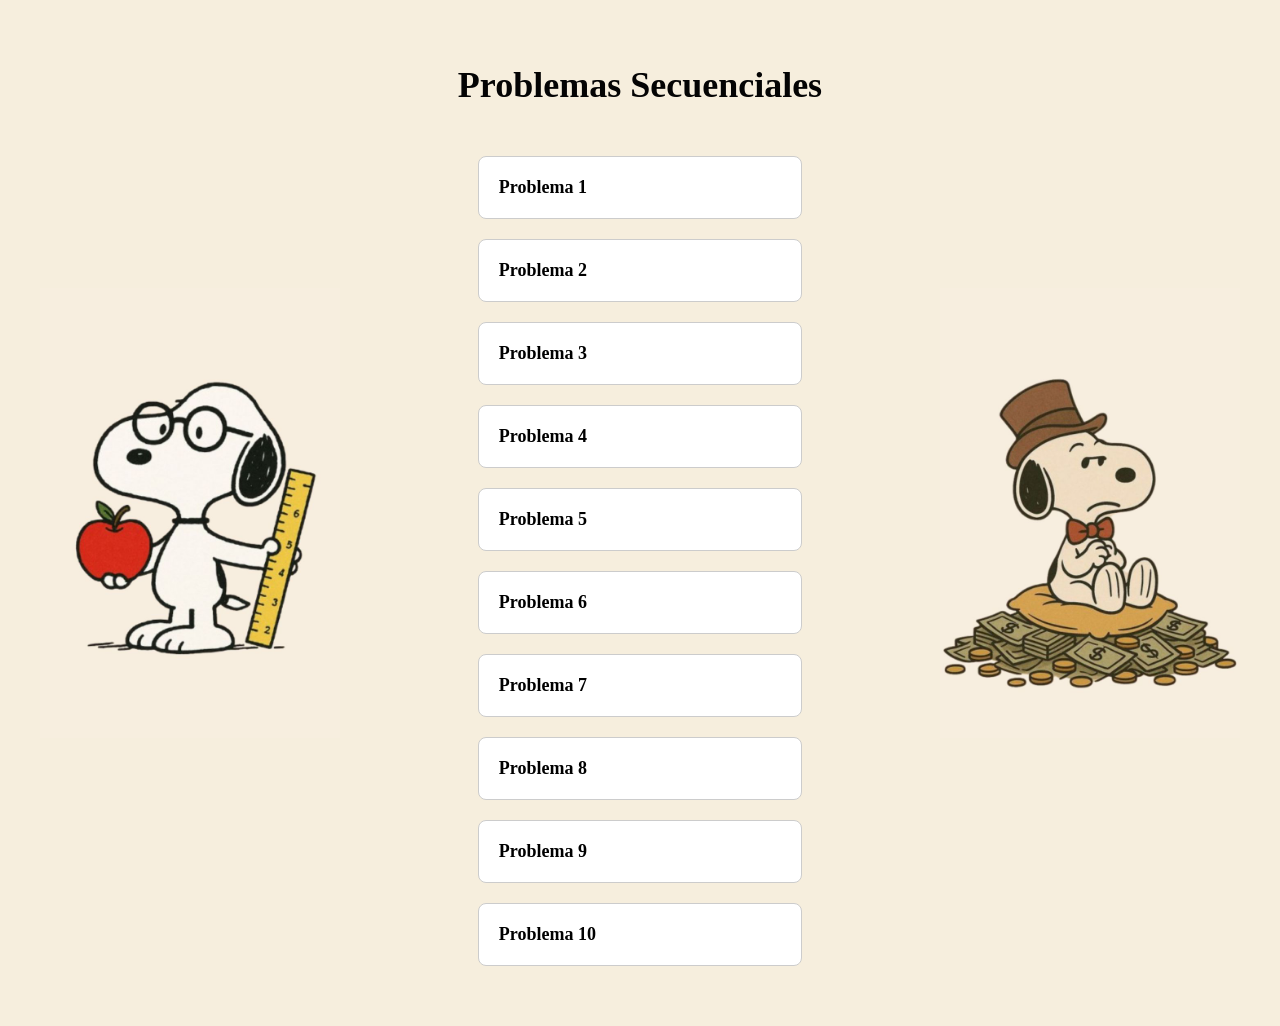
<file: Hanna_Paloma_Holguin/index.html>
<!DOCTYPE html>
<html lang="en">
<head>
    <meta charset="UTF-8">
    <meta name="viewport" content="width=device-width, initial-scale=1.0">
    <title>Document</title>
    <link rel="stylesheet" href="styles/styles.css">
</head>
<body>
    <div class="contenedor-principal">
    <h1>Problemas Secuenciales</h1>
    
    <div class="menuBotones">
        <a href="secuenciales/index1.html" class="botonMenu">Problema 1</a>
        <a href="secuenciales/index2.html" class="botonMenu">Problema 2</a>
        <a href="secuenciales/index3.html" class="botonMenu">Problema 3</a>
        <a href="secuenciales/index4.html" class="botonMenu">Problema 4</a>
        <a href="secuenciales/index5.html" class="botonMenu">Problema 5</a>
        <a href="secuenciales/index6.html" class="botonMenu">Problema 6</a>
        <a href="secuenciales/index7.html" class="botonMenu">Problema 7</a>
        <a href="secuenciales/index8.html" class="botonMenu">Problema 8</a>
        <a href="secuenciales/index9.html" class="botonMenu">Problema 9</a>
        <a href="secuenciales/index10.html" class="botonMenu">Problema 10</a>
    </div>

    <img src="images/imagen_derecha.jpg" class="imgLateral imgIzq" alt="Decoración izquierda">
    <img src="images/imagen_dinero2.jpg" class="imgLateral imgDer" alt="Decoración derecha">


</div>
    
</body>
</html>
</file>
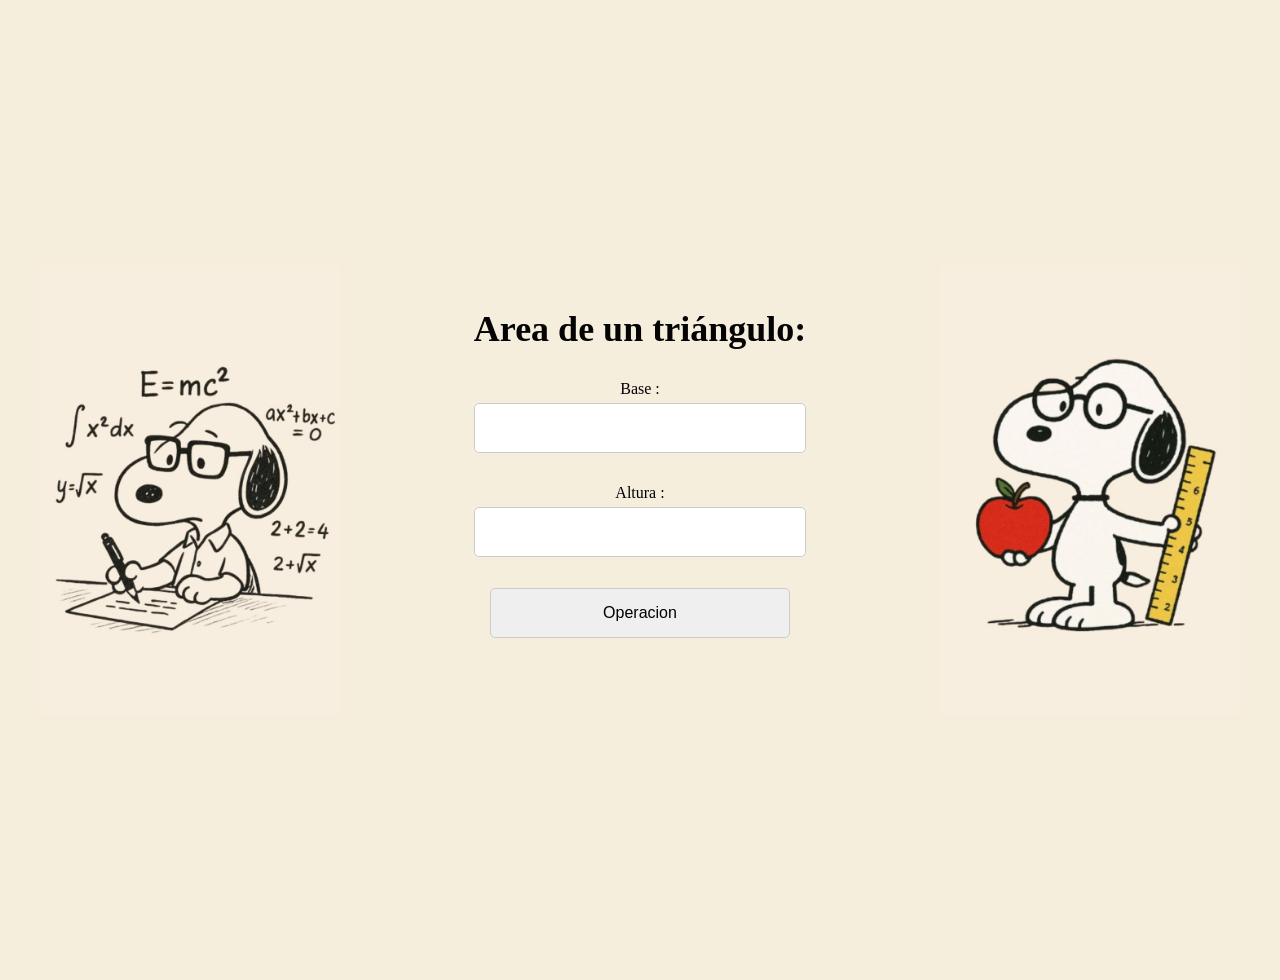
<file: Hanna_Paloma_Holguin/secuenciales/index1.html>
<!DOCTYPE html>
<html lang="en">
<head>
    <meta charset="UTF-8">
    <meta name="viewport" content="width=device-width, initial-scale=1.0">
    <title>Document</title>
    <link rel="stylesheet" href="../styles/styles.css">
</head>
<body>
    <h1>Area de un triángulo: </h1>

    <label for="b">Base :</label>
    <input type="text" id="b" name="b"><br>
    <label for="h">Altura :</label>
    <input type="text" id="h" name="h"><br>
    <button onclick="triangulo()">Operacion</button><br>

    <img src="../images/imagen_mate.jpg" class="imgLateral imgIzq" alt="Decoración izquierda">
    <img src="../images/imagen_derecha.jpg" class="imgLateral imgDer" alt="Decoración derecha">

    <p id="result"></p>      
</body> 
   <script src="../scripts/problema1.js" defer></script> 
</html>
</file>
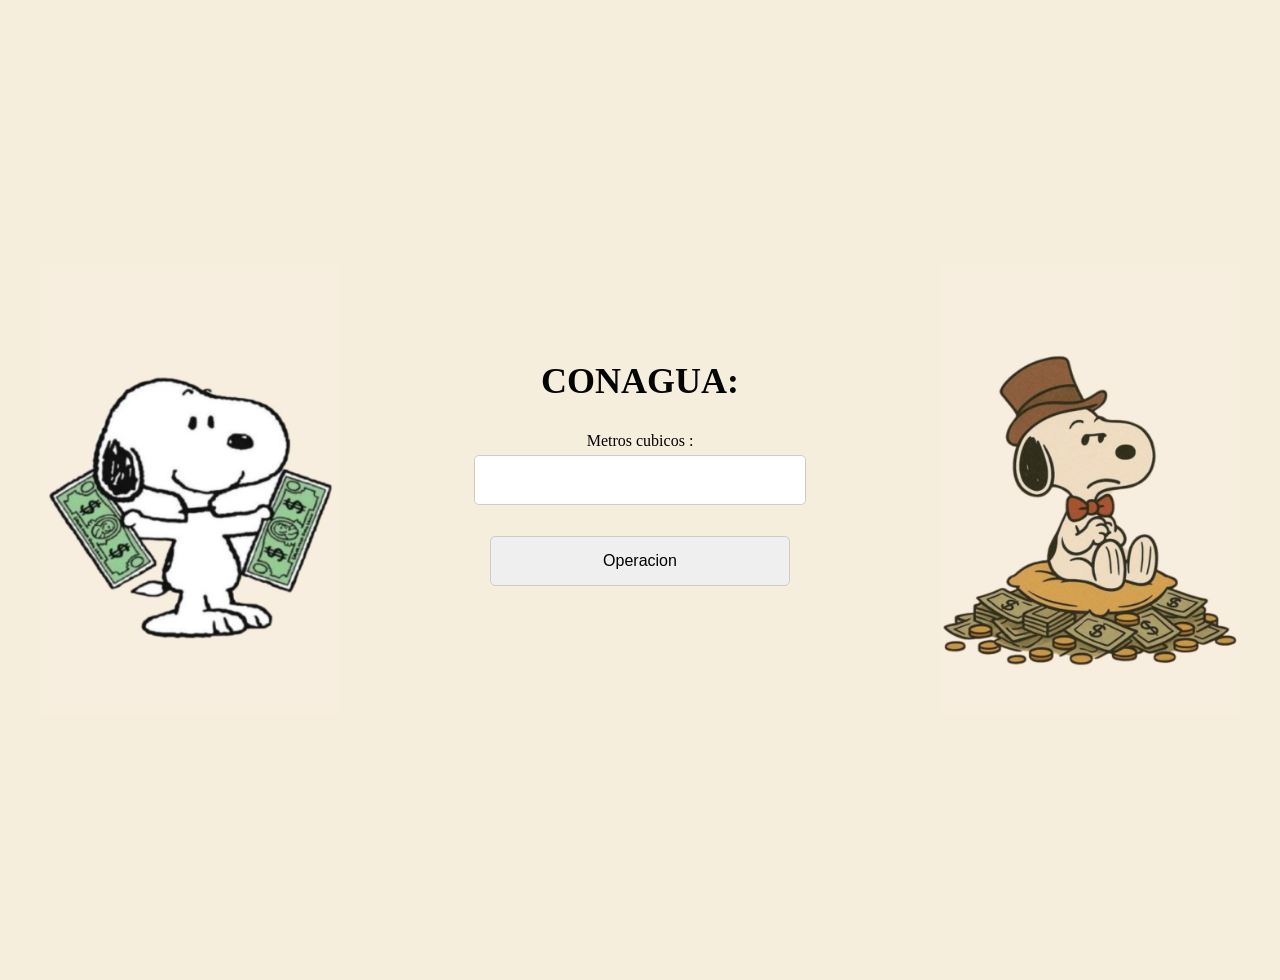
<file: Hanna_Paloma_Holguin/secuenciales/index10.html>
<!DOCTYPE html>
<html lang="en">
<head>
    <meta charset="UTF-8">
    <meta name="viewport" content="width=device-width, initial-scale=1.0">
    <title>Document</title>
    <link rel="stylesheet" href="../styles/styles.css">
</head>
<body>
    <h1>CONAGUA: </h1>

    <label for="metros">Metros cubicos :</label>
    <input type="text" id="metros" name="metros"><br>
    <button onclick="conagua()">Operacion</button><br>

    <img src="../images/imagen_dinero.jpg" class="imgLateral imgIzq" alt="Decoración izquierda">
    <img src="../images/imagen_dinero2.jpg" class="imgLateral imgDer" alt="Decoración derecha">

    <p id="result"></p>      
</body> 
   <script src="../scripts/problema10.js" defer></script> 
</html>
</file>
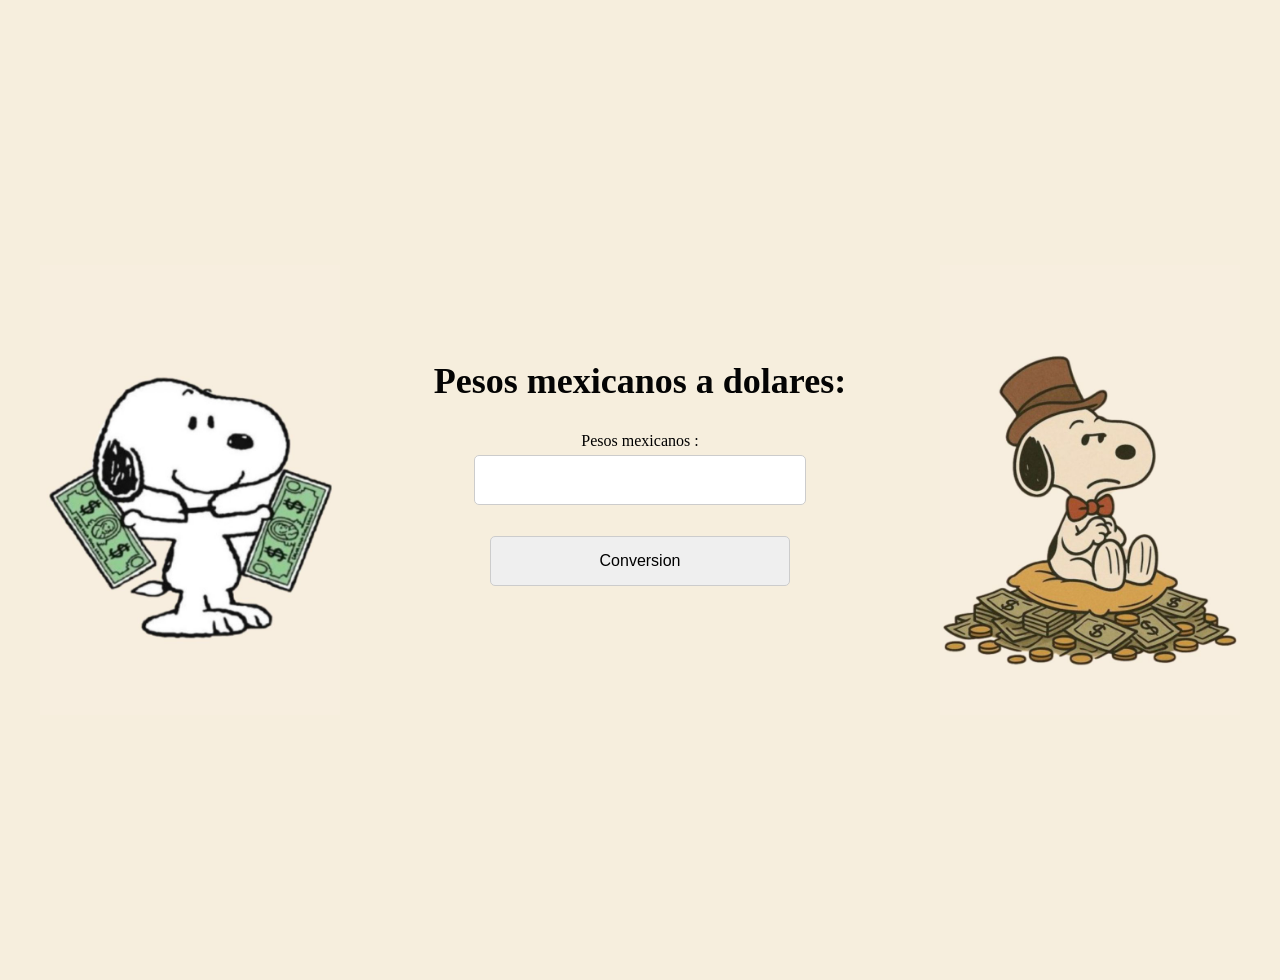
<file: Hanna_Paloma_Holguin/secuenciales/index2.html>
<!DOCTYPE html>
<html lang="en">
<head>
    <meta charset="UTF-8">
    <meta name="viewport" content="width=device-width, initial-scale=1.0">
    <title>Document</title>
    <link rel="stylesheet" href="../styles/styles.css">
</head>
<body>
    <h1>Pesos mexicanos a dolares: </h1>
    <label for="peso">Pesos mexicanos :</label>
    <input type="text" id="pesos" name="pesos"><br>
    <button onclick="dolares()">Conversion</button><br>

    <img src="../images/imagen_dinero.jpg" class="imgLateral imgIzq" alt="Decoración izquierda">
    <img src="../images/imagen_dinero2.jpg" class="imgLateral imgDer" alt="Decoración derecha">

    <p id="result"></p>      
</body> 
   <script src="../scripts/problema2.js" defer></script> 
</html>
</file>
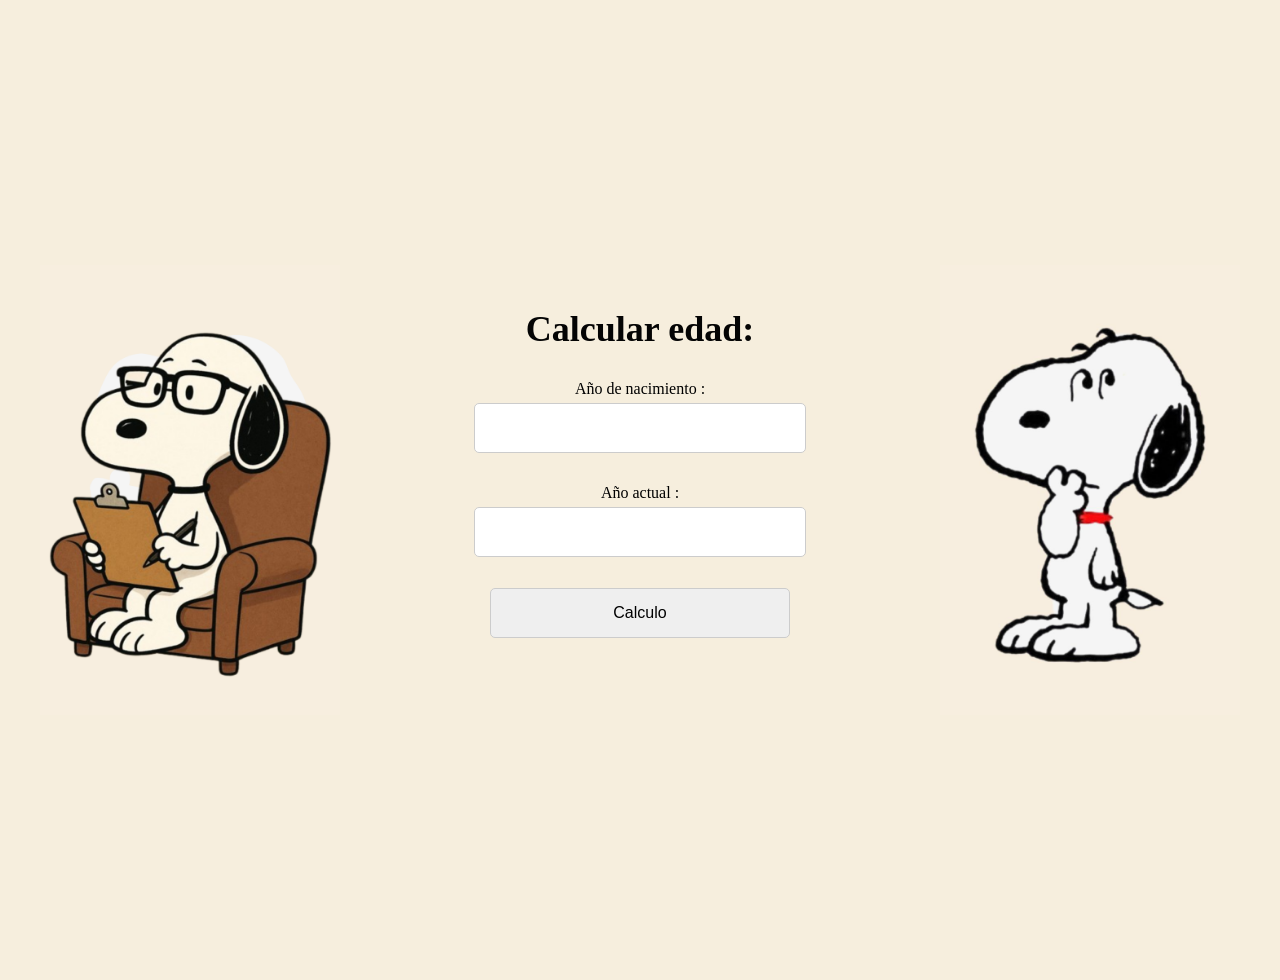
<file: Hanna_Paloma_Holguin/secuenciales/index3.html>
<!DOCTYPE html>
<html lang="en">
<head>
    <meta charset="UTF-8">
    <meta name="viewport" content="width=device-width, initial-scale=1.0">
    <title>Document</title>
    <link rel="stylesheet" href="../styles/styles.css">
</head>
<body>
    <h1>Calcular edad: </h1>

    <label for="empleado">Año de nacimiento :</label>
    <input type="text" id="empleado" name="empleado"><br>
    <label for="actyear">Año actual :</label>
    <input type="text" id="actyear" name="actyear"><br>
    <button onclick="edades()">Calculo</button><br>

    <img src="../images/imagenes_therapy.png" class="imgLateral imgIzq" alt="Decoración izquierda">
    <img src="../images/imagen_doubt.jpg" class="imgLateral imgDer" alt="Decoración derecha">

    <p id="result"></p>      
</body> 
   <script src="../scripts/problema3.js" defer></script> 
</html>
</file>
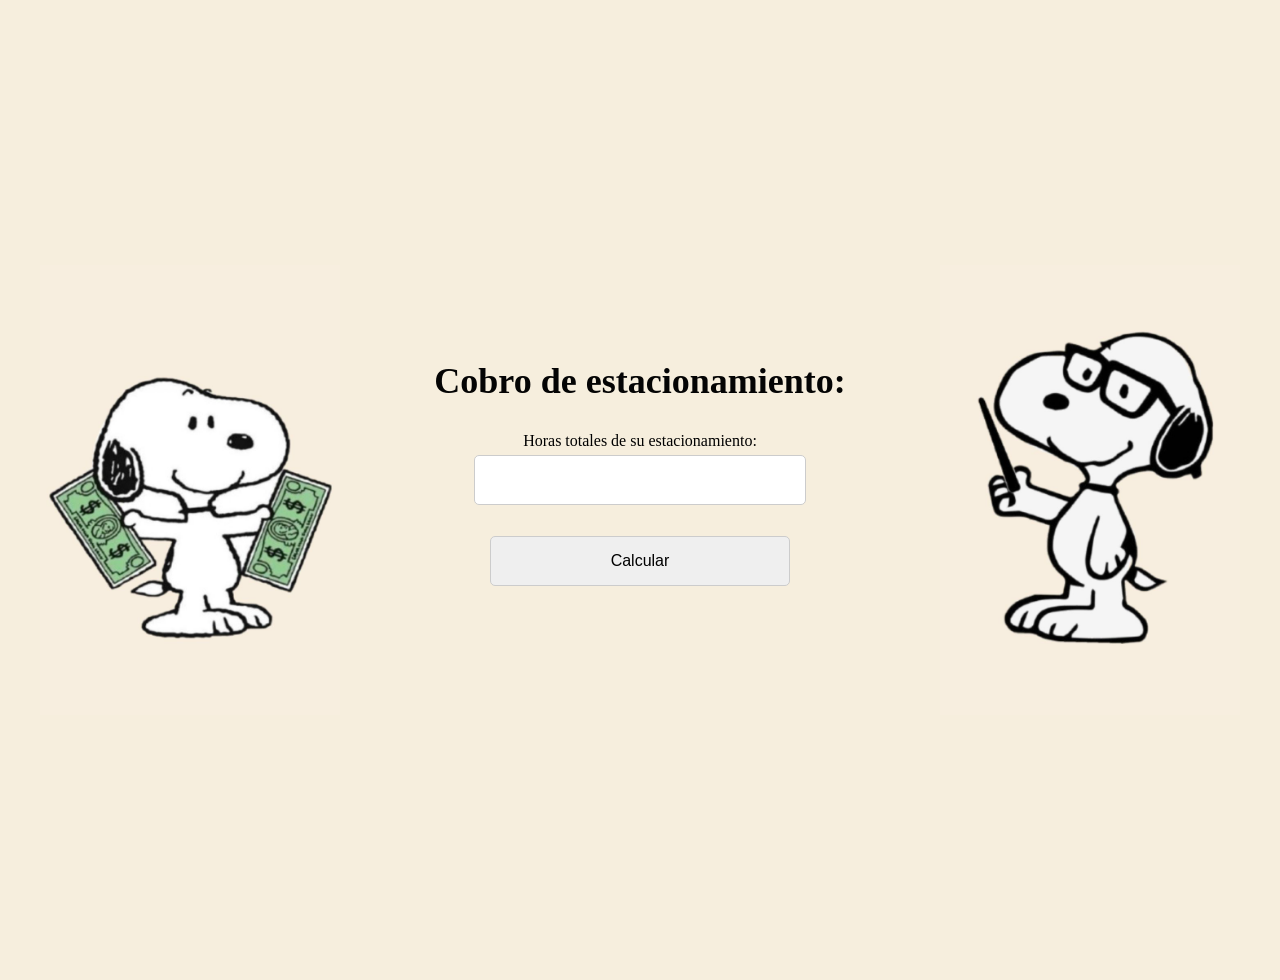
<file: Hanna_Paloma_Holguin/secuenciales/index4.html>
<!DOCTYPE html>
<html lang="en">
<head>
    <meta charset="UTF-8">
    <meta name="viewport" content="width=device-width, initial-scale=1.0">
    <title>Document</title>
    <link rel="stylesheet" href="../styles/styles.css">
</head>
<body>
    <h1>Cobro de estacionamiento: </h1>

    <label for="horas">Horas totales de su estacionamiento:</label>
    <input type="text" id="horas" name="horas"><br>
    <button onclick="tarifa()">Calcular</button><br>

    <img src="../images/imagen_dinero.jpg" class="imgLateral imgIzq" alt="Decoración izquierda">
    <img src="../images/imagen_teacher.jpg" class="imgLateral imgDer" alt="Decoración derecha">

    <p id="result"></p>      
</body> 
   <script src="../scripts/problema4.js" defer></script> 
</html>
</file>
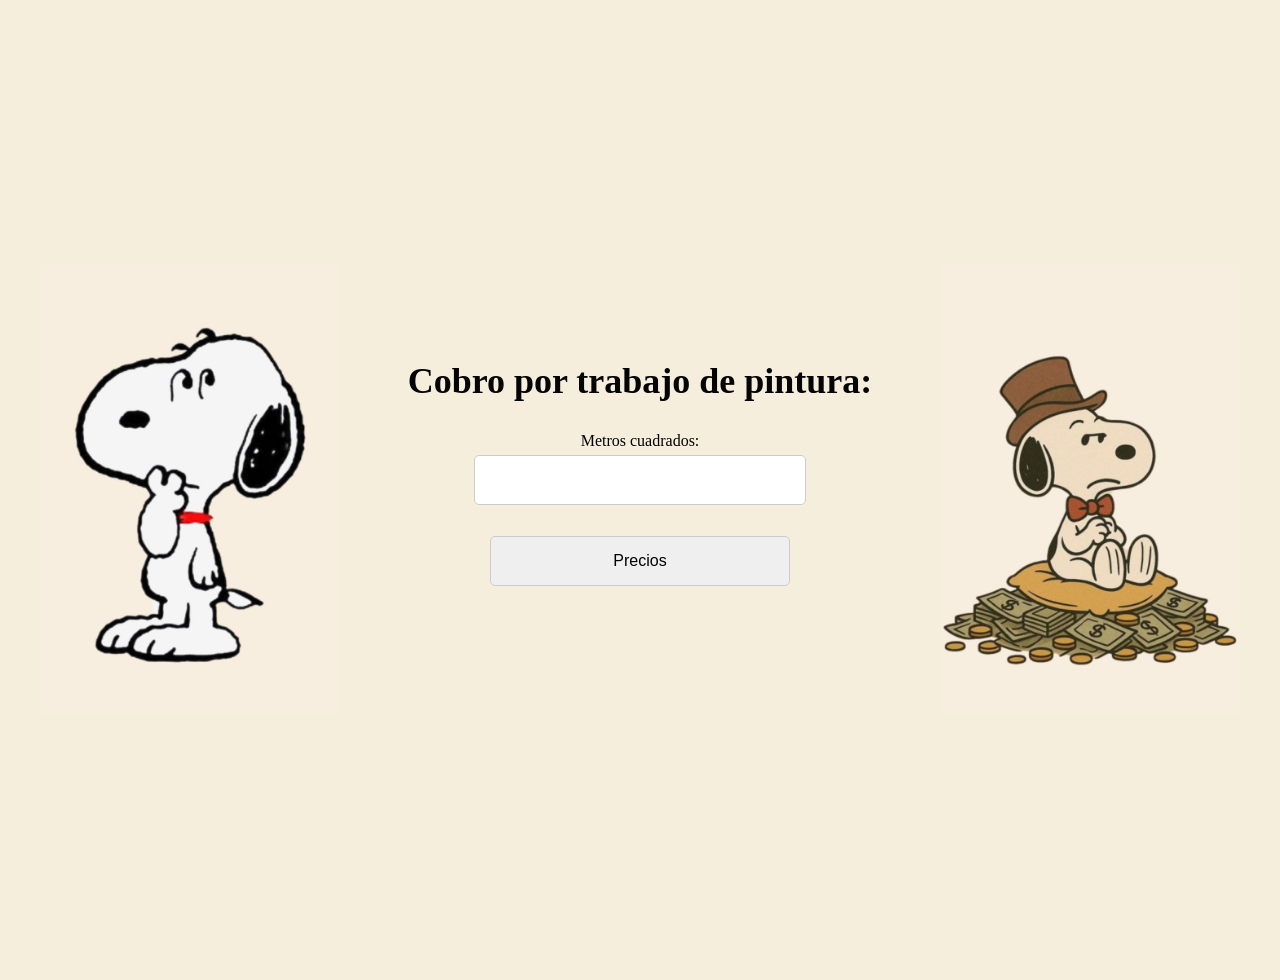
<file: Hanna_Paloma_Holguin/secuenciales/index5.html>
<!DOCTYPE html>
<html lang="en">
<head>
    <meta charset="UTF-8">
    <meta name="viewport" content="width=device-width, initial-scale=1.0">
    <title>Document</title>
    <link rel="stylesheet" href="../styles/styles.css">
</head>
<body>
    <h1>Cobro por trabajo de pintura: </h1>

    <label for="metros">Metros cuadrados:</label>
    <input type="text" id="metros" name="metros"><br>
    <button onclick="pintura()">Precios</button><br>

    <img src="../images/imagen_doubt.jpg" class="imgLateral imgIzq" alt="Decoración izquierda">
    <img src="../images/imagen_dinero2.jpg" class="imgLateral imgDer" alt="Decoración derecha">

    <p id="result"></p>      
</body> 
   <script src="../scripts/probelma5.js" defer></script> 
</html>
</file>
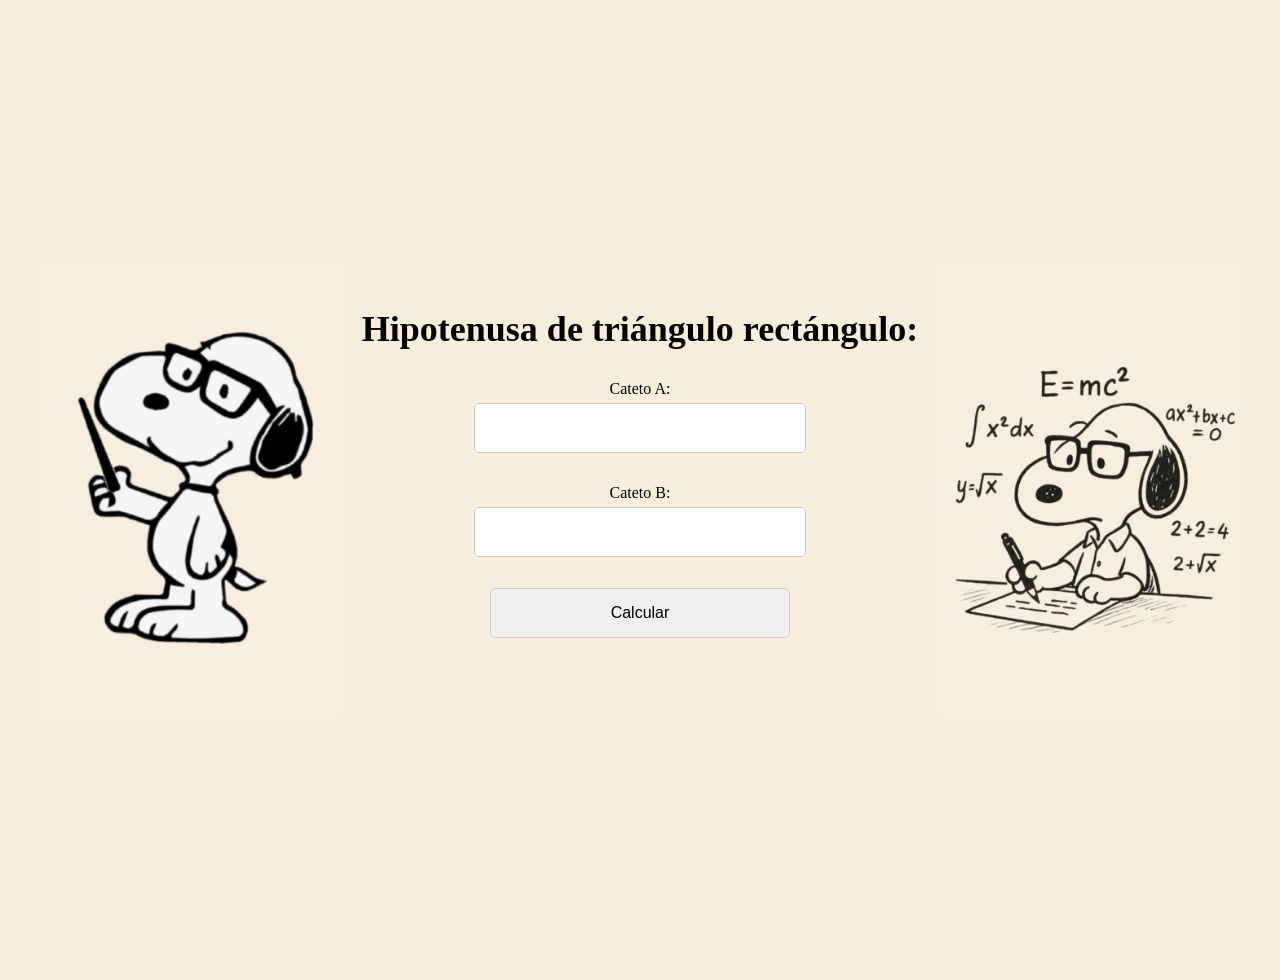
<file: Hanna_Paloma_Holguin/secuenciales/index6.html>
<!DOCTYPE html>
<html lang="en">
<head>
    <meta charset="UTF-8">
    <meta name="viewport" content="width=device-width, initial-scale=1.0">
    <title>Document</title>
    <link rel="stylesheet" href="../styles/styles.css">
</head>
<body>
    <h1>Hipotenusa de triángulo rectángulo: </h1>

    <label for="catetoA">Cateto A:</label>
    <input type="text" id="catetoA" name="catetoA"><br>
    <label for="catetoB">Cateto B:</label>
    <input type="text" id="catetoB" name="catetoB"><br>
    <button onclick="hipotenusa()">Calcular</button><br>

    <img src="../images/imagen_teacher.jpg" class="imgLateral imgIzq" alt="Decoración izquierda">
    <img src="../images/imagen_mate.jpg" class="imgLateral imgDer" alt="Decoración derecha">

    <p id="result"></p>      
</body> 
   <script src="../scripts/problema6.js" defer></script> 
</html>
</file>
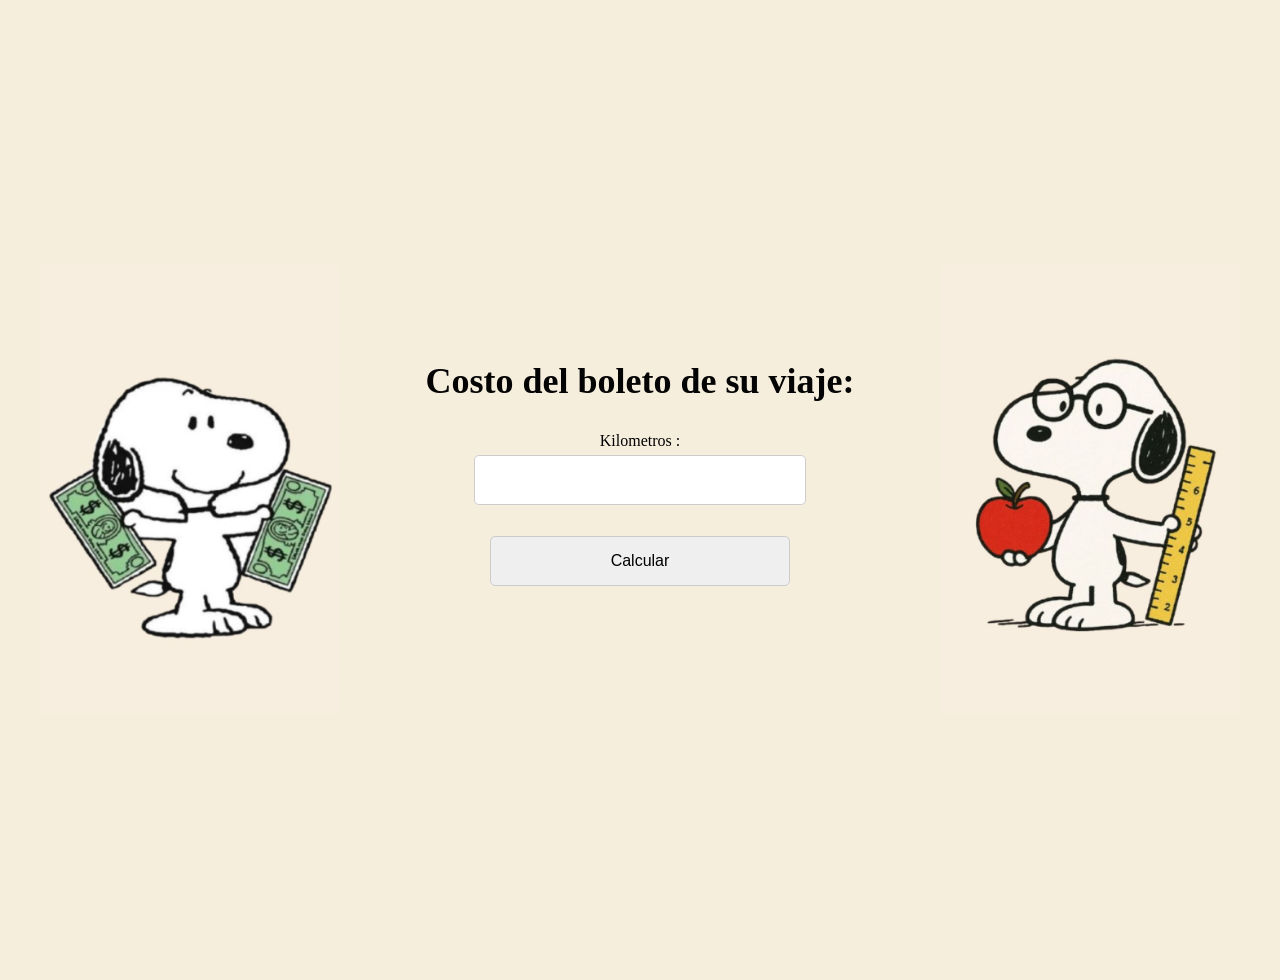
<file: Hanna_Paloma_Holguin/secuenciales/index7.html>
<!DOCTYPE html>
<html lang="en">
<head>
    <meta charset="UTF-8">
    <meta name="viewport" content="width=device-width, initial-scale=1.0">
    <title>Document</title>
    <link rel="stylesheet" href="../styles/styles.css">
</head>
<body>
    <h1>Costo del boleto de su viaje: </h1>

    <label for="km">Kilometros :</label>
    <input type="text" id="km" name="km"><br>
    <button onclick="viaje()">Calcular</button><br>

    <img src="../images/imagen_dinero.jpg" class="imgLateral imgIzq" alt="Decoración izquierda">
    <img src="../images/imagen_derecha.jpg" class="imgLateral imgDer" alt="Decoración derecha">

    <p id="result"></p>      
</body> 
   <script src="../scripts/problema7.js" defer></script> 
</html>
</file>
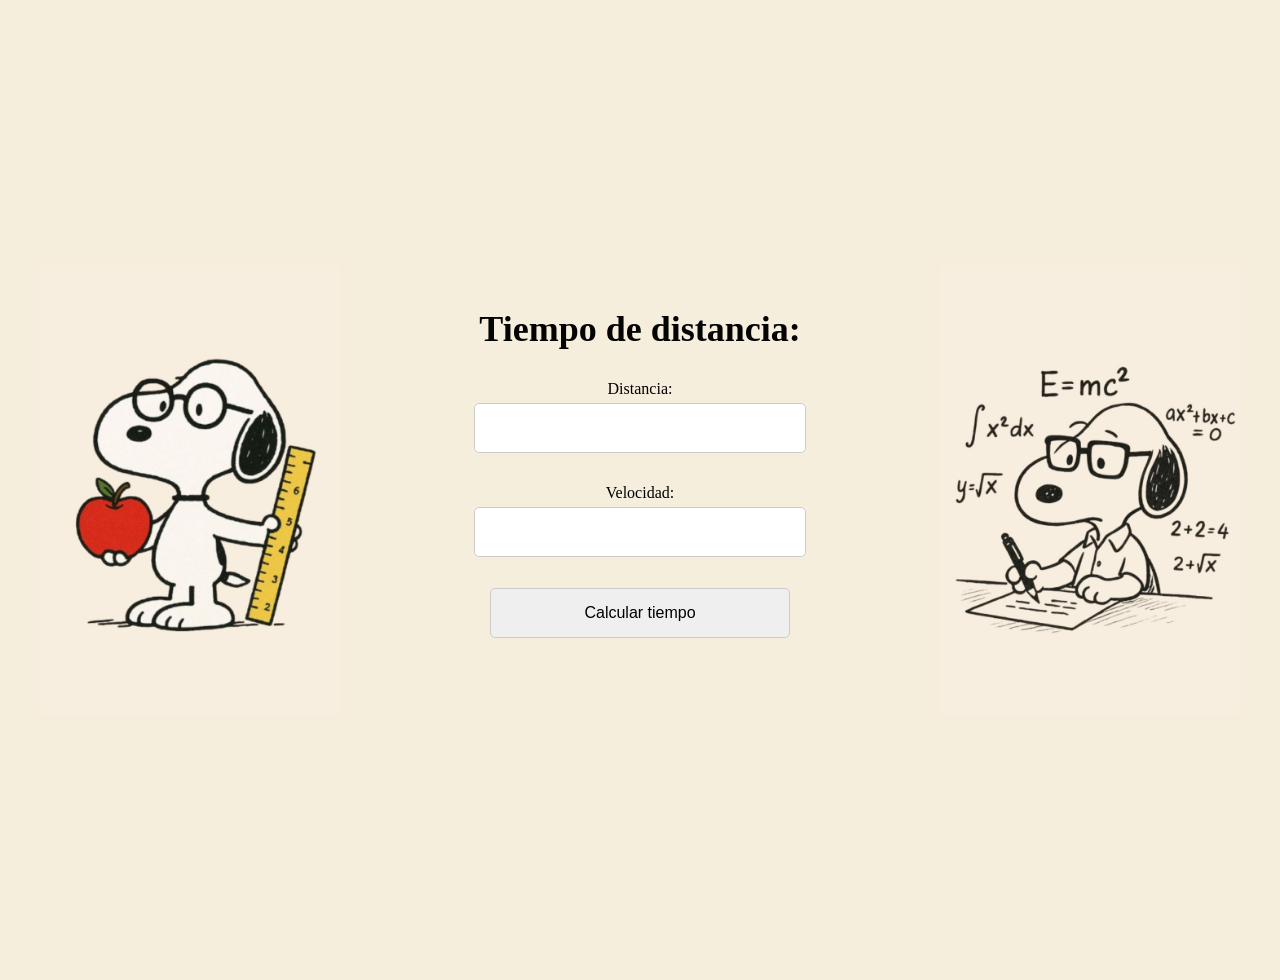
<file: Hanna_Paloma_Holguin/secuenciales/index8.html>
<!DOCTYPE html>
<html lang="en">
<head>
    <meta charset="UTF-8">
    <meta name="viewport" content="width=device-width, initial-scale=1.0">
    <title>Document</title>
    <link rel="stylesheet" href="../styles/styles.css">
</head>
<body>
    <h1>Tiempo de distancia: </h1>

    <label for="distancia">Distancia:</label>
    <input type="text" id="distancia" name="distancia"><br>
    <label for="velocidad">Velocidad:</label>
    <input type="text" id="velocidad" name="velocidad"><br>

    <img src="../images/imagen_derecha.jpg" class="imgLateral imgIzq" alt="Decoración izquierda">
    <img src="../images/imagen_mate.jpg" class="imgLateral imgDer" alt="Decoración derecha">

    <button onclick="times()">Calcular tiempo</button><br>
    <p id="result"></p>      
</body> 
   <script src="../scripts/problema8.js" defer></script> 
</html>
</file>
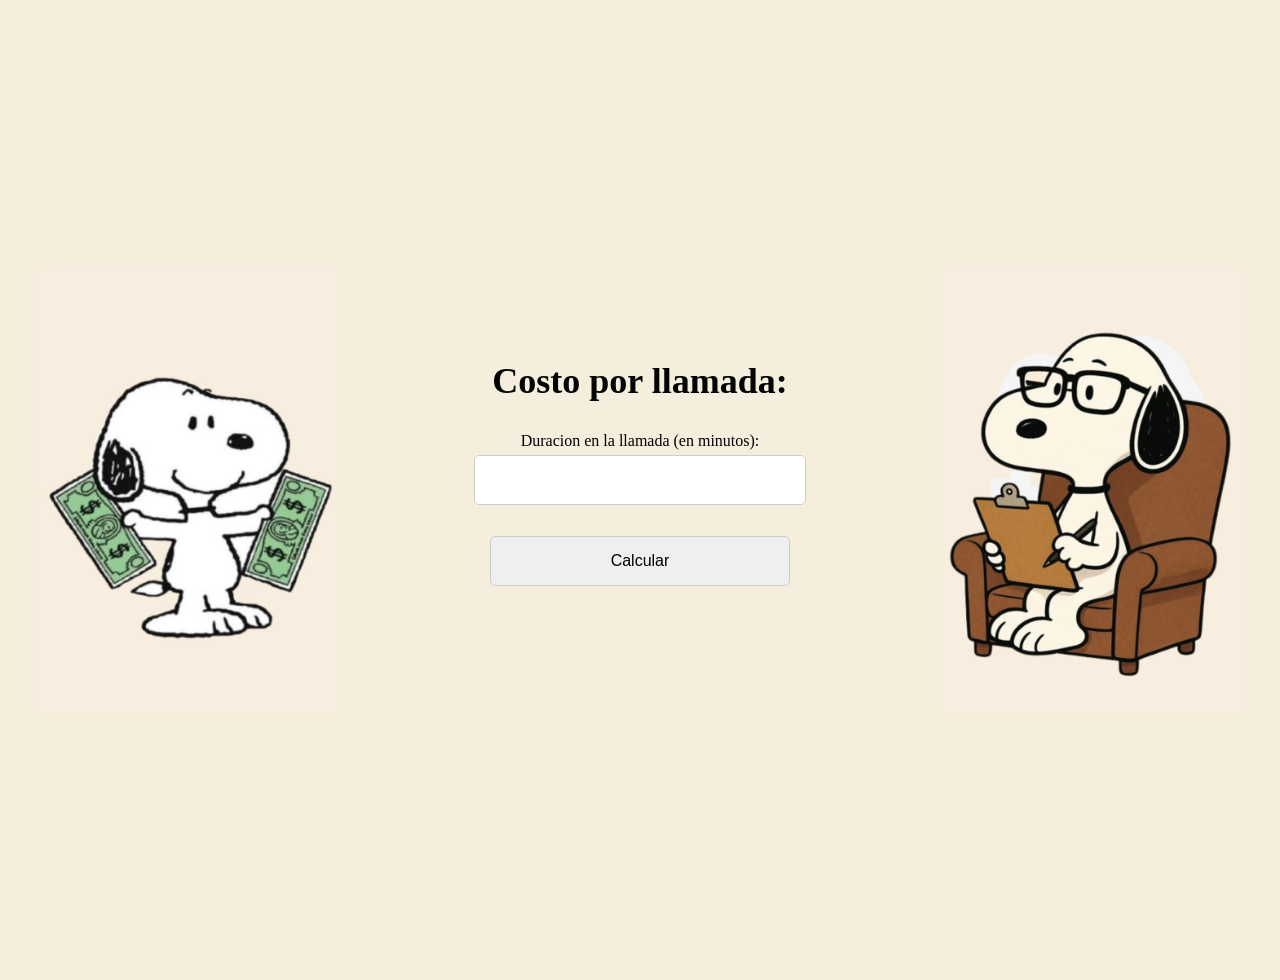
<file: Hanna_Paloma_Holguin/secuenciales/index9.html>
<!DOCTYPE html>
<html lang="en">
<head>
    <meta charset="UTF-8">
    <meta name="viewport" content="width=device-width, initial-scale=1.0">
    <title>Document</title>
    <link rel="stylesheet" href="../styles/styles.css">
</head>
<body>
    <h1>Costo por llamada: </h1>
    <label for="time">Duracion en la llamada (en minutos):</label>
    <input type="text" id="time" name="time"><br>
    <button onclick="call()">Calcular</button><br>

    <img src="../images/imagen_dinero.jpg" class="imgLateral imgIzq" alt="Decoración izquierda">
    <img src="../images/imagenes_therapy.png" class="imgLateral imgDer" alt="Decoración derecha">

    <p id="result"></p>      
</body> 
   <script src="../scripts/problema9.js" defer></script> 
</html>
</file>
<file: Hanna_Paloma_Holguin/styles/styles.css>
body {
    font-family: 'Times New Roman', Times, serif;
    font-size: 18px;
    padding: 40px;
    background-color: #f6eedd;
    margin: 0;

    display: flex;
    flex-direction: column;
    justify-content: center;
    align-items: center;
    min-height: 100vh;
    position: relative;
}

label {
    display: block;
    width: 300px;
    margin: 0 auto 5px auto;
    text-align: center;
    font-size: 16px;
}

input, button {
    display: block;
    width: 300px;
    margin: 0 auto 10px auto;
    padding: 15px;
    border-radius: 5px;
    border: 1px solid #ccc;
    font-size: 16px;
    
}

button {
    cursor: pointer;
}

#result {
    margin-top: 10px;
    text-align: center;
}

/*imagenes*/

.imgLateral {
    position: absolute;
    top: 50%;      /* Pegado arriba */
    bottom: 0;   /* Pegado abajo */
    transform: translateY(-50%);
    width: 300px; /* Puedes hacerlo un poco más ancho si gustas */
    height: auto; /* Deja que el alto lo defina el estiramiento */
    
    object-fit: cover; /* Para que la imagen no se deforme */
    box-sizing: border-box; /* Para que el marco no mueva la imagen */
    padding: 0; 
    background-color: white;
}

/* Posición específica */
.imgIzq {
    left: 40px; 
}

.imgDer {
    right: 40px; 
}



/*index exterior--------------------------------------*/


h1 {
    color: #040404;
    margin-bottom: 30px;
}

.menuBotones {
    display: grid;
    gap: 20px;
    padding: 20px;
}

.botonMenu {
    display: block;
    padding: 20px;
    
    background-color: #ffffff;
    color: #000000;
    text-decoration: none; 
    border: 1px solid #ccc;
    border-radius: 8px;
    font-weight: bold;
    transition: all 0.3s ease;
}

.botonMenu:hover {
    background-color: #ba8d2c;

}

/* Este es el efecto cuando mantienes presionado el botón */
button:hover {
    background-color: #ba8d2c; /* Un gris un poco más oscuro o el color que gustes */
   
}
</file>
